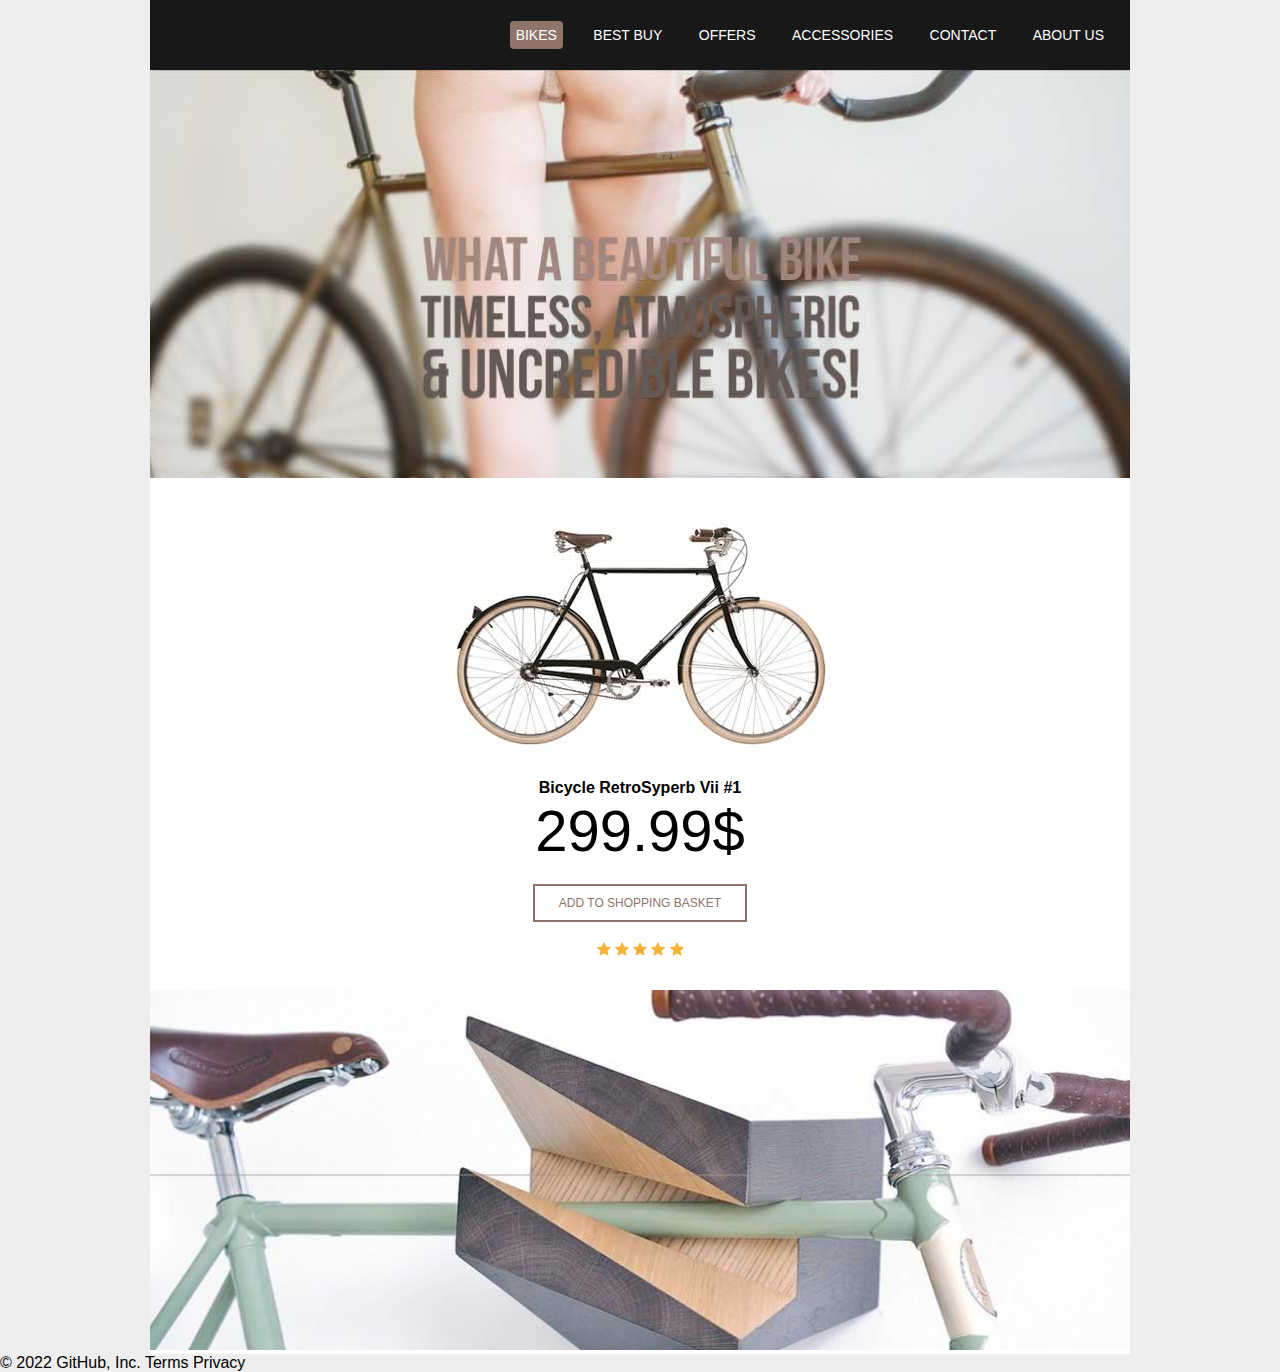
<file: index.html>
<!DOCTYPE html>

<html lang="en">
    <head>
        <meta charset="utf-8" />
        <title>Bikes!</title>
        <link href="style.css" type="text/css" rel="stylesheet">
    </head>
    <body>
        
        <div id="wrapper">
            
            <nav id="main-navigation">
                <ul>
                    <li><a href="#" class="current">Bikes</a></li>
                    <li><a href="#">Best Buy</a></li>
                    <li><a href="#">Offers</a></li>
                    <li><a href="#">Accessories</a></li>
                    <li><a href="#">Contact</a></li>
                    <li><a href="#">About Us</a></li>
                </ul>    
            </nav>
            
            <div id="lead-banner">
                <img src="images/lead-banner.jpg" alt="Bikes!">
            </div>
            
            <section id="shop">
                <img class="product-image" src="images/bike.jpg" alt="RetroSyperb image">
                <h2 class="product-name">Bicycle RetroSyperb Vii #1</h2>
                <span class="price">299.99$</span>
                <a class="add-to-bag" href="#">Add to shopping basket</a>
                <img class="rating" src="images/stars.png" alt="star-rating">
            </section>
            
            <div id="footer-banner">
                <img src="images/footer.jpg" alt="pic of bike">
            </div>
            
        </div>
        
    </body>
</html>
© 2022 GitHub, Inc.
Terms
Privacy
</file>
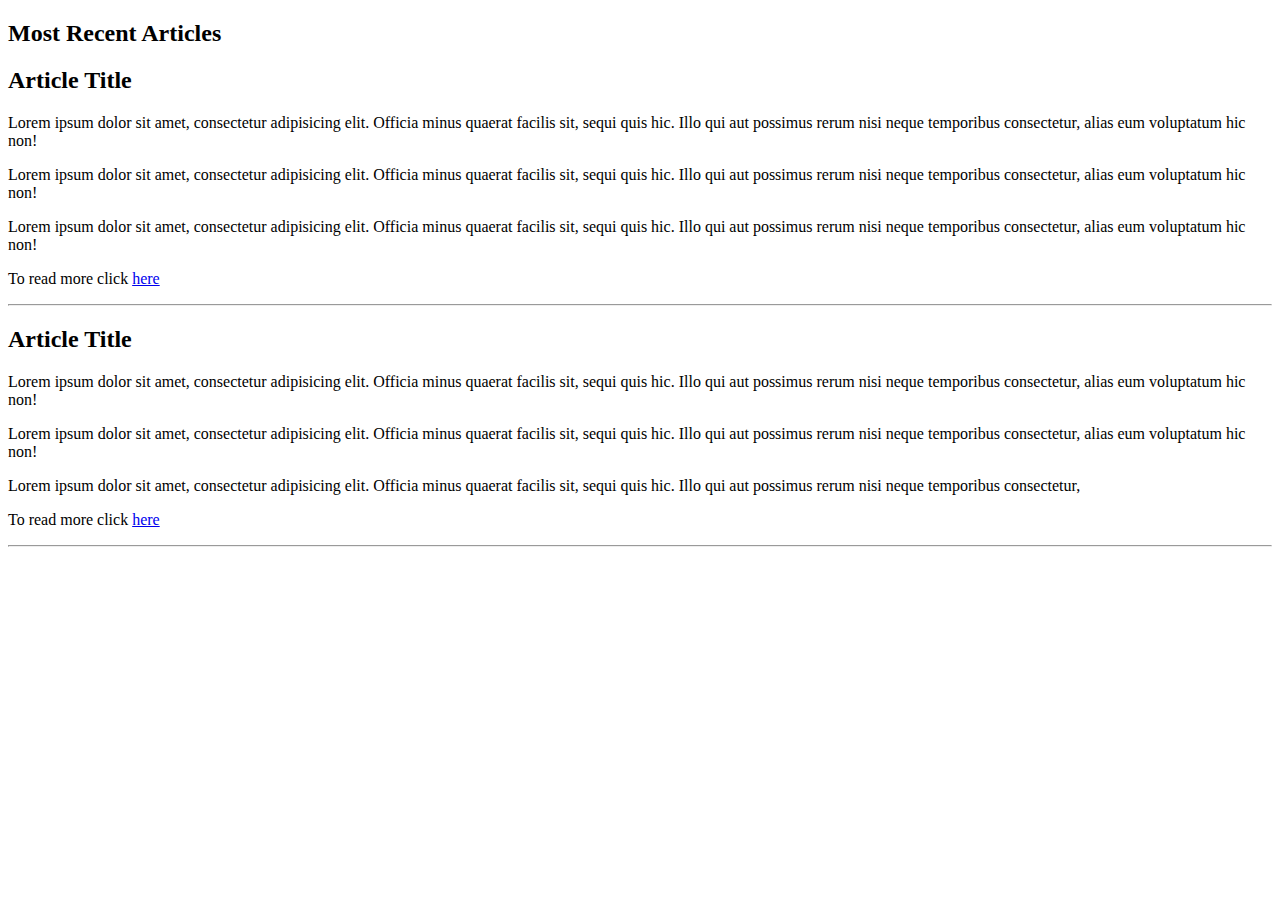
<file: articles.html>
<!DOCTYPE html>
<html lang="en">
<head>

    <meta charset="UTF-8">
    <meta http-equiv="X-UA-Compatible" content="IE=edge">
    <meta name="viewport" content="width=device-width, initial-scale=1.0">
    <title>CSS for begginers</title>
    <link rel="stylesheet" type="text/css" href="css/syntax.css">

</head>
<body>
    
    <h2>Most Recent Articles</h2>

    <article>
        <h2>Article Title</h2>
        <p>Lorem ipsum dolor sit amet, consectetur adipisicing elit. Officia minus quaerat facilis sit, sequi quis hic. Illo qui aut possimus rerum nisi neque temporibus consectetur, alias eum voluptatum hic non!</p>
        <p>Lorem ipsum dolor sit amet, consectetur adipisicing elit. Officia minus quaerat facilis sit, sequi quis hic. Illo qui aut possimus rerum nisi neque temporibus consectetur, alias eum voluptatum hic non!</p>
        <p>Lorem ipsum dolor sit amet, consectetur adipisicing elit. Officia minus quaerat facilis sit, sequi quis hic. Illo qui aut possimus rerum nisi neque temporibus consectetur, alias eum voluptatum hic non!</p>
        <p>To read more click <a href="#">here</a></p>
        <hr>
    </article>
    
    <article>
        <h2>Article Title</h2>
        <p>Lorem ipsum dolor sit amet, consectetur adipisicing elit. Officia minus quaerat facilis sit, sequi quis hic. Illo qui aut possimus rerum nisi neque temporibus consectetur, alias eum voluptatum hic non!</p>
        <p>Lorem ipsum dolor sit amet, consectetur adipisicing elit. Officia minus quaerat facilis sit, sequi quis hic. Illo qui aut possimus rerum nisi neque temporibus consectetur, alias eum voluptatum hic non!</p>
        <p>Lorem ipsum dolor sit amet, consectetur adipisicing elit. Officia minus quaerat facilis sit, sequi quis hic. Illo qui aut possimus rerum nisi neque temporibus consectetur,         
        <p>To read more click <a href="#">here</a></p>
        <hr>
    </article>

</body>
</html>
</file>
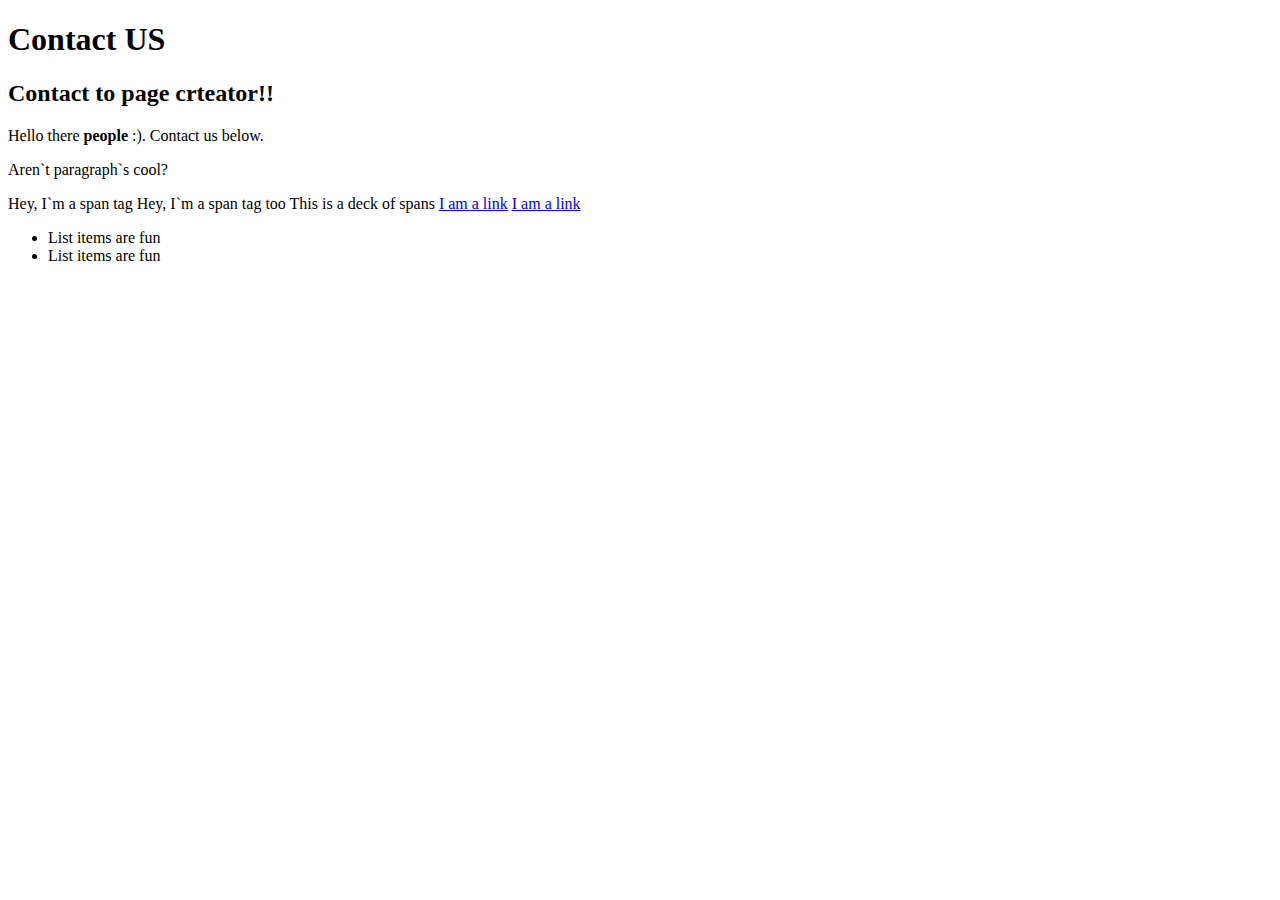
<file: contact.html>
<!DOCTYPE html>
<html lang="en">
<head>

    <meta charset="UTF-8">
    <meta http-equiv="X-UA-Compatible" content="IE=edge">
    <meta name="viewport" content="width=device-width, initial-scale=1.0">
    <title>CSS for begginers</title>
    <link rel="stylesheet" type="text/css" href="css/syntax.css">

</head>

<body>
    
    <div id="header">
        <h1>Contact US</h1>
        <h2>Contact to page crteator!!</h2>
    </div>
    
    <div id="main-content">
        
        <p>Hello there <strong>people</strong> :). Contact us below.</p>
        <p>Aren`t paragraph`s cool?</p>

    </div>

    <span>Hey, I`m a span tag</span>
    <span class="deck halls">Hey, I`m a span tag too</span>
    <span class="deck">This is a deck of spans</span>

    
    <a href="#">I am a link</a>
    <a href="https://www.google.com/" title="Google">I am a link</a>

    <ul id="id">
        <li>List items are fun</li>
        <li>List items are fun</li>
    </ul>

</body>
</html>
</file>
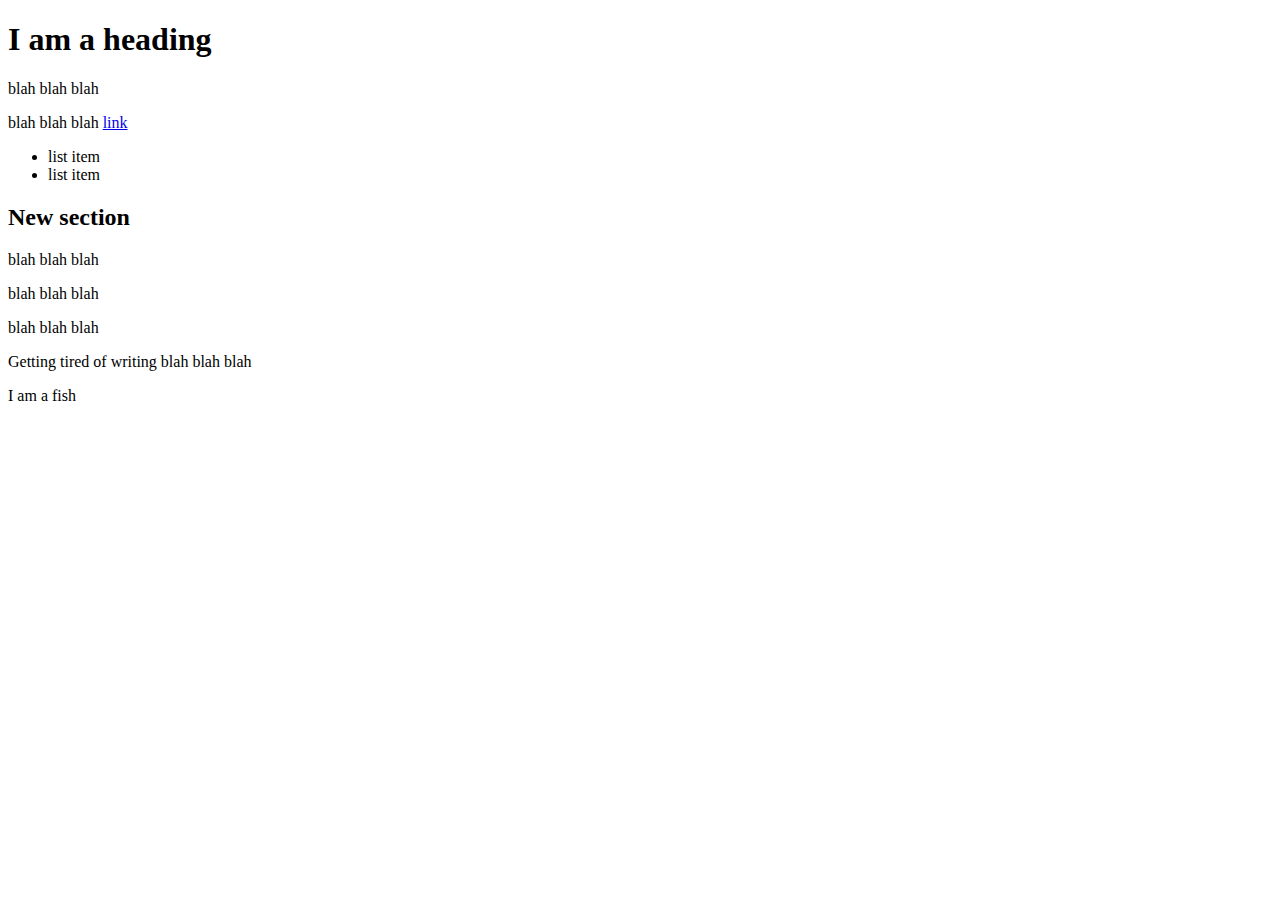
<file: lists.html>
<!DOCTYPE html>
<html lang="en">
    <head>

        <meta charset="UTF-8">
        <meta http-equiv="X-UA-Compatible" content="IE=edge">
        <meta name="viewport" content="width=device-width, initial-scale=1.0">
        <title>CSS for begginers</title>
        <link rel="stylesheet" type="text/css" href="css/syntax.css">

    </head>
    <body>

        <h1>I am a heading</h1>

        <article>
            <p>blah blah blah</p>
            <p>blah blah blah <a href="#">link</a></p>
        </article>

        <ul>
            <li>list item</li>
            <li>list item</li>
        </ul>

        <h2>New section</h2>
        
        <p>blah blah blah</p>
        <p>blah blah blah</p>
        <p>blah blah blah</p>
        <p>Getting tired of writing blah blah blah</p>
        <p>I am a fish</p>
        
    </body>
</html>
</file>
<file: style.css>
body{
    font-family: arial;
    margin: 0;
    background: #eee;
}

#wrapper{
    width: 980px;
    margin: 0 auto;
    background: #fff;
}

#main-navigation{
    background: #181818;
    padding: 10px;
}
#main-navigation ul{
    text-align: right;
    list-style-type: none;
    margin-right: 10px;
}

#main-navigation li{
    display: inline-block;
    margin-left: 20px;
}

#main-navigation a{
    color: #fff;
    text-decoration: none;
    text-transform: uppercase;
    font-size: 14px;
    padding: 6px;
}

#main-navigation a.current{
    background: #8f746c;
    border-radius: 4px;
}

#lead-banner img{
    width: 100%;
}

#shop{
    margin: 30px 0;
    text-align: center;
}

#shop h2.product-name{
    font-size: 16px;
    margin-bottom: 0;
}

#shop span.price{
    display: block;
    font-size: 58px;
}

#shop a.add-to-bag{
    display: block;
    color: #8f746c;
    text-transform: uppercase;
    font-size: 12px;
    text-decoration: none;
    padding: 10px 0;
    border: 2px solid #8f746c;
    width: 210px;
    margin: 20px auto;
}

#shop a.add-to-bag:hover{
    color: white;
    background: #8f746c;
}

#footer-banner img{
    width: 100%;
}
</file>
<file: css/syntax.css>
.button{
    display: block;
    width: 100px;
    padding: 12px;
    border: 1px solid #77aaaa;
    font-family: Arial;
    font-weight: bold;
    text-transform: uppercase;
    color: #fff;
    font-size: 14px;
    text-align: center;
    border-radius: 4px;
    background: #aadddd;
    background:-moz-linear-gradient(top, #aadddd 0%, #77aaaa 100%);
    background: -webkit-linear-gradient(top, #aadddd 0%, #77aaaa 100%);
    background: linear-gradient(top, #aadddd 0%, #77aaaa 100%);
    box-shadow: 2px 2px 4px 2px rgba(40, 40, 40, 0.6);
    /* box-shadow: horizotal pos, vetical position, blur, spread, color*/

}

.button:hover{
    background: #77aaaa;
    background:-moz-linear-gradient(bottom, #aadddd 0%, #77aaaa 100%);
    background: -webkit-linear-gradient(bottom, #aadddd 0%, #77aaaa 100%);
    background: linear-gradient(bottom, #aadddd 0%, #77aaaa 100%);  
}
</file>
